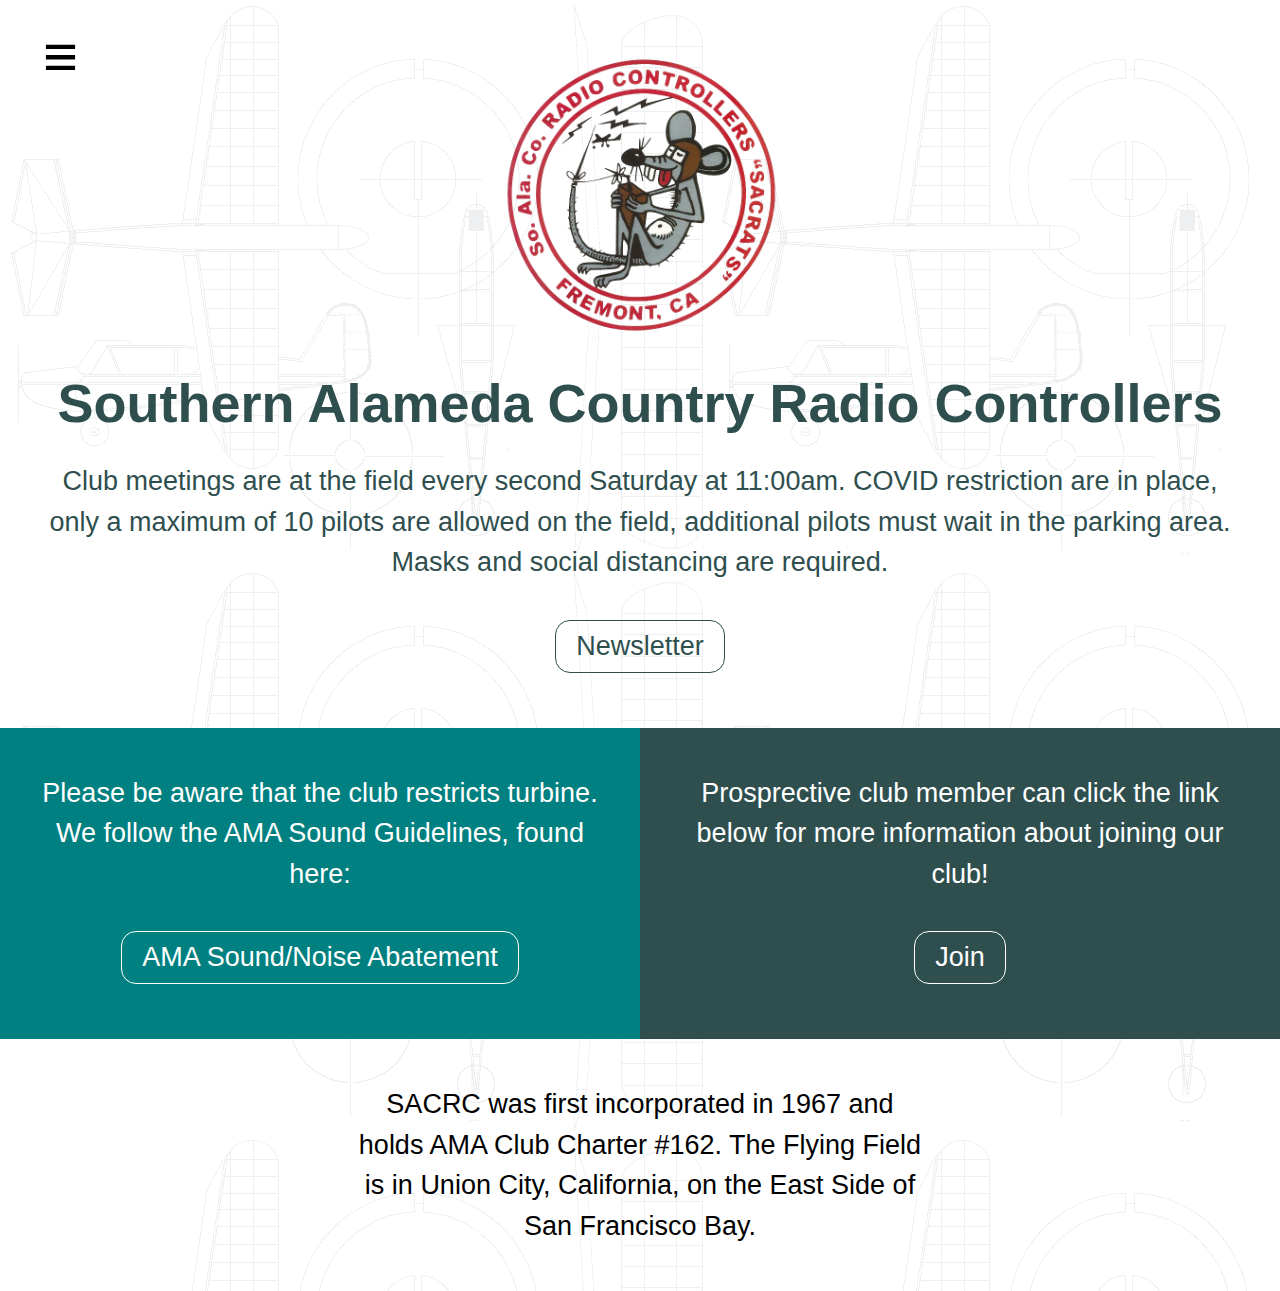
<file: index.html>
<!-- Manavjot Singh [07/1/2021]-->

<!DOCTYPE html>
<html lang="en">
<head>
	<meta charset="UTF-8">
	<meta http-equiv="X-UA-Compatible" content="IE=edge">
	<meta name="viewport" content="width=device-width, initial-scale=1.0">
	<link rel="stylesheet" href="index.css">
	<link rel="stylesheet" href="nav.css">
	<link rel="icon" href="images/sacrats_sketch.png">
	<script async src="nav.js"></script>
	<title>SACRC</title>
</head>
<nav>
	<button class="nav_btn" id="burger">&#x2261;</button>
	<button class="nav_btn" id="close_btn">&#x2715;</button>
	<ul id="pages">
		<li id="current_page">
			<a href="/index.html">Home</a>
		</li>
		<li>
			<a href="/files/sacrats_05_21.pdf">Newsletter</a>
		</li>
		<li>
			<a href="/files/SACRC_flying_rules_6_18_rev_9_18.pdf">SACRC Rules</a>
		</li>
		<li>
			<a href="/files/Flight-Instructors.pdf">Flight Instructors</a>
		</li>
		<li>
			<a href="/contact.html">Contact Us</a>
		</li>
	</ul>
</nav>
<body>
	<header id="showcase">
		<img src="images/sacrats.png" alt="sacrats" id="logo">
		<h1>Southern Alameda Country Radio Controllers</h1>
		<p>Club meetings are at the field every second Saturday at 11:00am. COVID restriction are in place, only a maximum of 10 pilots are allowed on the field, additional pilots must wait in the parking area. Masks and social distancing are required.</p>
		<a href="/files/sacrats_05_21.pdf" class="button">Newsletter</a>
	</header>
	<div class="info">
		<section id="section_a">
			<p>Please be aware that the club restricts turbine. We follow the AMA Sound Guidelines, found here:</p>
			<a href="files/927.pdf" class="button">AMA Sound/Noise Abatement</a>
		</section>
		<section id="section_b">
			<p>Prosprective club member can click the link below for more information about joining our club!</p>
			<a href="files/2023_Application.pdf" class="button">Join</a>
		</section>
	</div>
	<div>
		<section id="section_about">
			<p>SACRC was first incorporated in 1967 and holds AMA Club Charter #162. The Flying Field is in Union City, California, on the East Side of San Francisco Bay.</p>
		</section>
	</div>
</body>
</html>
</file>
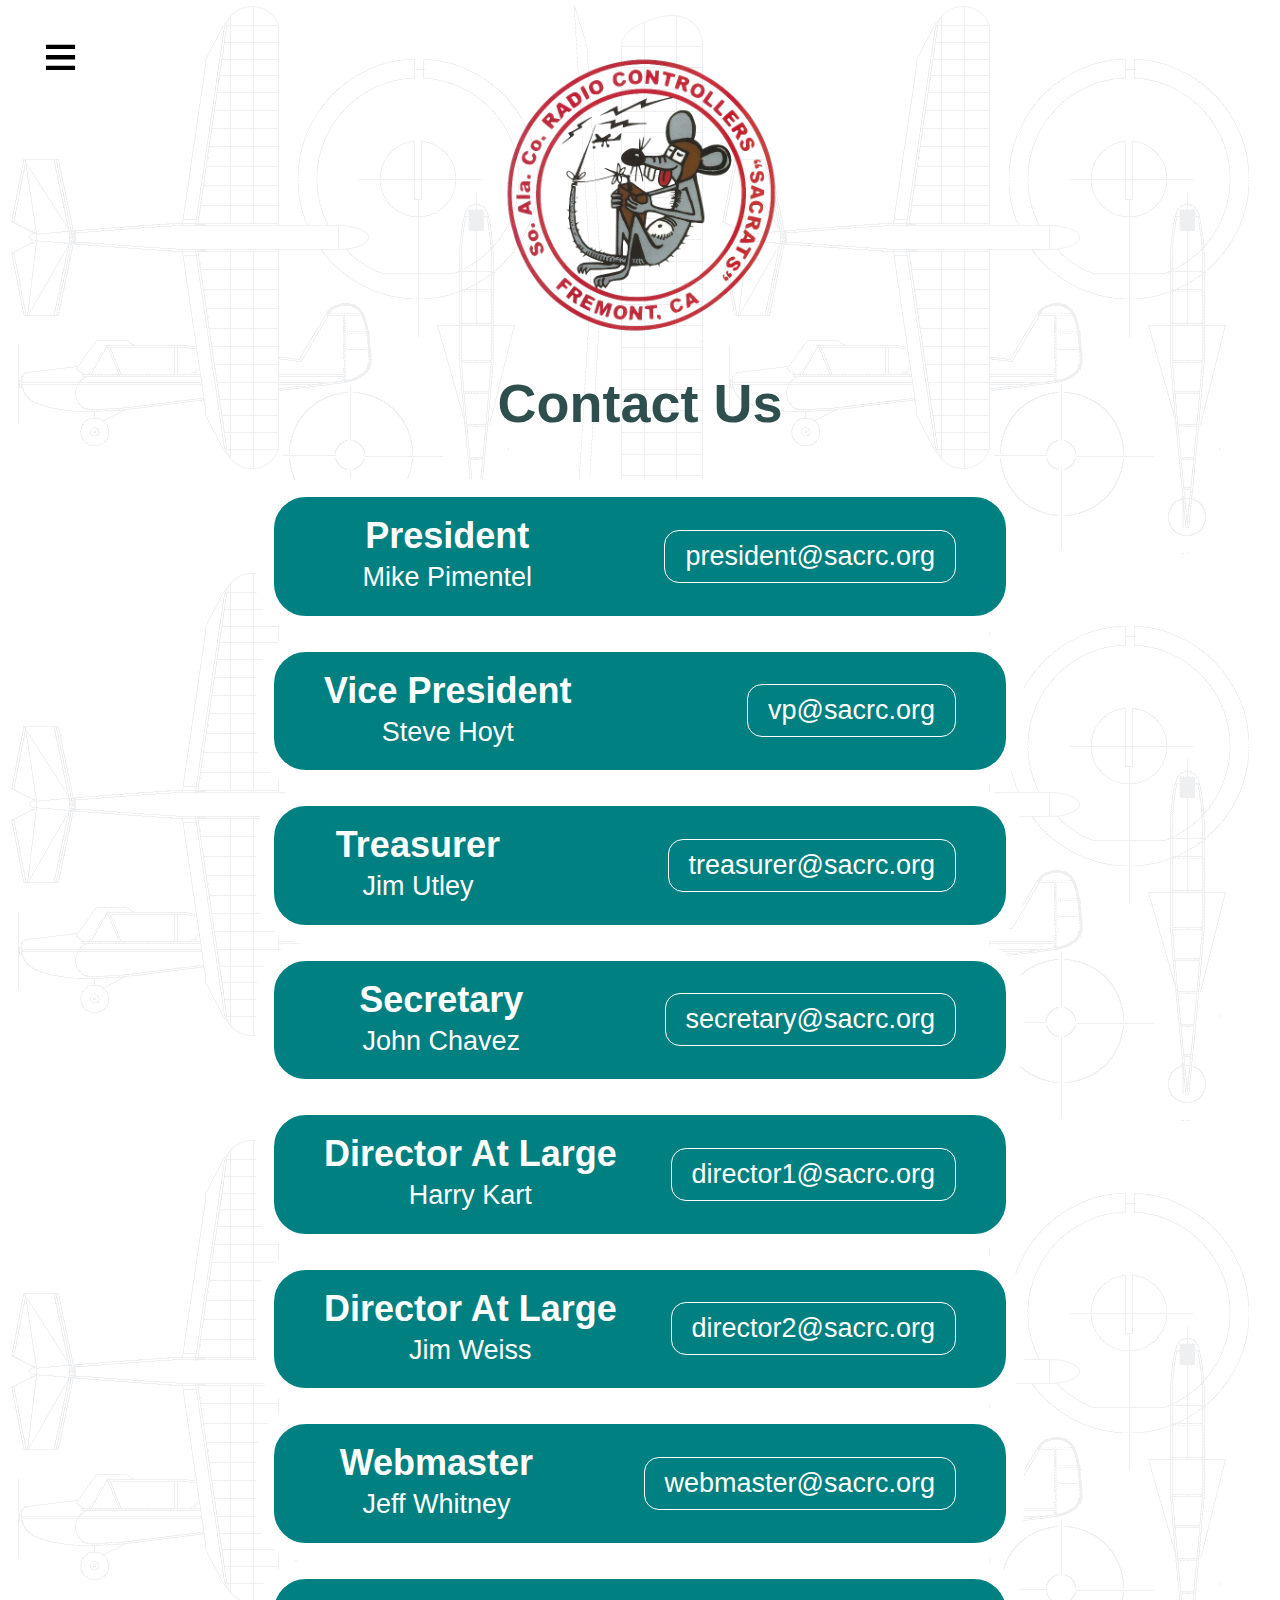
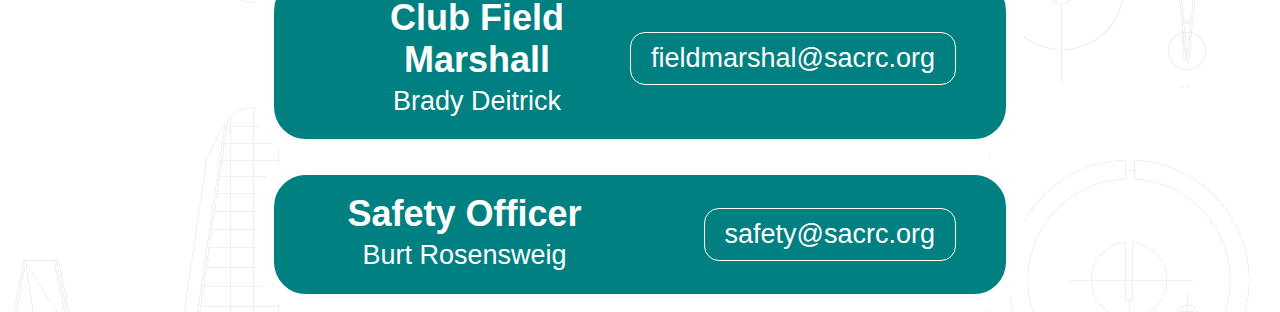
<file: contact.html>
<!-- Manavjot Singh [07/1/2021]-->

<!DOCTYPE html>
<html lang="en">

<head>
    <meta charset="UTF-8">
    <meta http-equiv="X-UA-Compatible" content="IE=edge">
    <meta name="viewport" content="width=device-width, initial-scale=1.0">
    <link rel="stylesheet" href="contact.css">
    <link rel="stylesheet" href="nav.css">
    <link rel="icon" href="images/sacrats_sketch.png">
    <script async src="nav.js"></script>
    <title>SACRC</title>
</head>
<nav>
	<button class="nav_btn" id="burger">&#x2261;</button>
	<button class="nav_btn" id="close_btn">&#x2715;</button>
	<ul id="pages">
		<li id="current_page">
			<a href="/index.html">Home</a>
		</li>
		<li>
			<a href="/files/sacrats_05_21.pdf">Newsletter</a>
		</li>
		<li>
			<a href="/files/SACRC_flying_rules_6_18_rev_9_18.pdf">SACRC Rules</a>
		</li>
		<li>
			<a href="/files/Flight-Instructors.pdf">Flight Instructors</a>
		</li>
		<li>
			<a href="/contact.html">Contact Us</a>
		</li>
	</ul>
</nav>

<body>
    <div id="showcase">
        <img src="images/sacrats.png" alt="sacrats" id="logo">
        <h1>Contact Us</h1>
    </div>
    <div class="contacts">
        <ul>
            <li>
                <div class="joint">
                    <h3>President</h3>
                    <p>Mike Pimentel</p>
                </div>
                <a href="mailto: president@sacrc.org" class="button">president@sacrc.org</a>
            </li>
            <li>
                <div class="joint">
                    <h3>Vice President</h3>
                    <p>Steve Hoyt</p>
                </div>
                <a href="mailto: vp@sacrc.org" class="button">vp@sacrc.org</a>
            </li>
            <li>
                <div class="joint">
                    <h3>Treasurer</h3>
                    <p>Jim Utley</p>
                </div>
                <a href="mailto: treasurer@sacrc.org" class="button">treasurer@sacrc.org</a>
            </li>
            <li>
                <div class="joint">
                    <h3>Secretary</h3>
                    <p>John Chavez</p>
                </div>
                <a href="mailto: secretary@sacrc.org" class="button">secretary@sacrc.org</a>
            </li>
            <li>
                <div class="joint">
                    <h3>Director At Large</h3>
                    <p>Harry Kart</p>
                </div>
                <a href="mailto: director1@sacrc.org" class="button">director1@sacrc.org</a>
            </li>
            <li>
                <div class="joint">
                    <h3>Director At Large</h3>
                    <p>Jim Weiss</p>
                </div>
                <a href="mailto: director2@sacrc.org" class="button">director2@sacrc.org</a>
            </li>
             <li>
                 <div class="joint">
                     <h3>Webmaster</h3>
                     <p>Jeff Whitney</p>
                 </div>
                 <a href="mailto: webmaster@sacrc.org" class="button">webmaster@sacrc.org</a>
             </li>
             <li>
                 <div class="joint">
                     <h3>Club Field Marshall</h3>
                     <p>Brady Deitrick</p>
                 </div>
                 <a href="mailto: fieldmarshal@sacrc.org" class="button">fieldmarshal@sacrc.org</a>
             </li>
             <li>
                 <div class="joint">
                     <h3>Safety Officer</h3>
                     <p>Burt Rosensweig</p>
                 </div>
                 <a href="mailto: safety@sacrc.org" class="button">safety@sacrc.org</a>
             </li>
         </ul>
    </div>
</body>
</html>
</file>
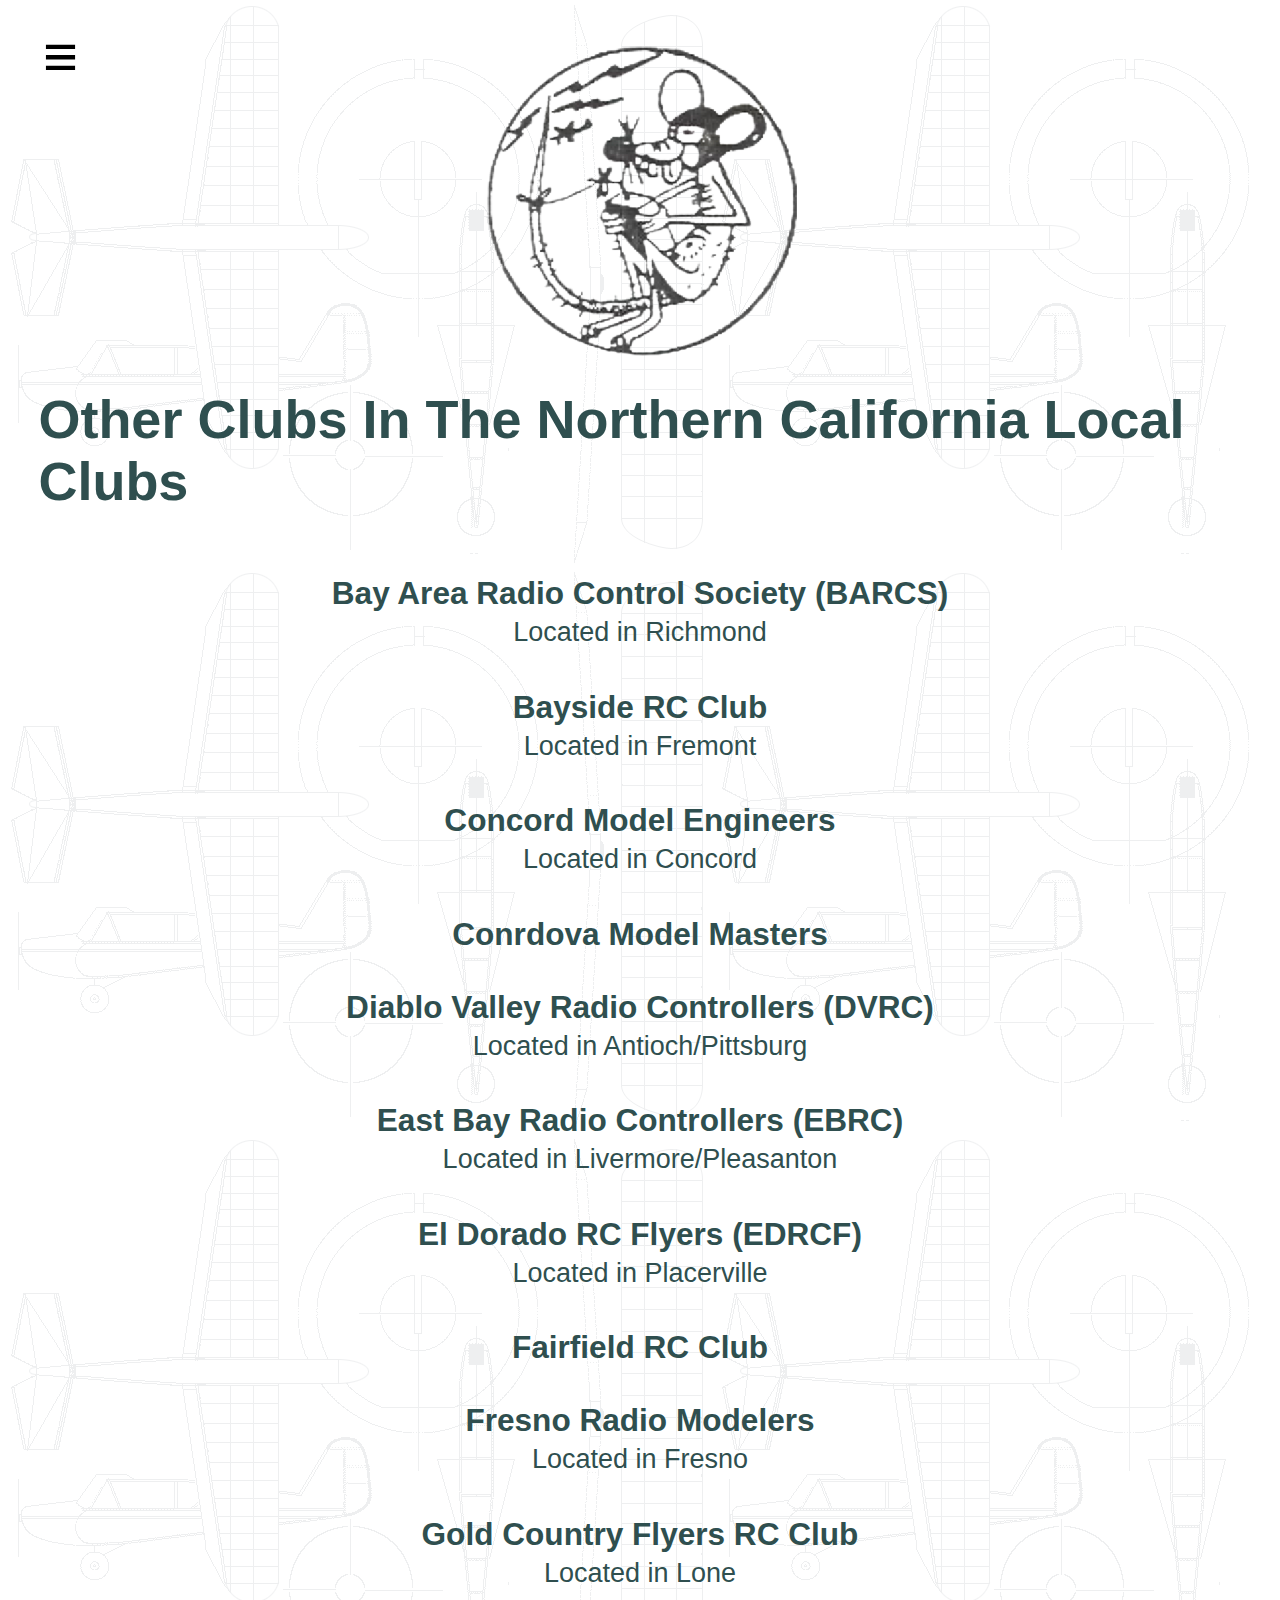
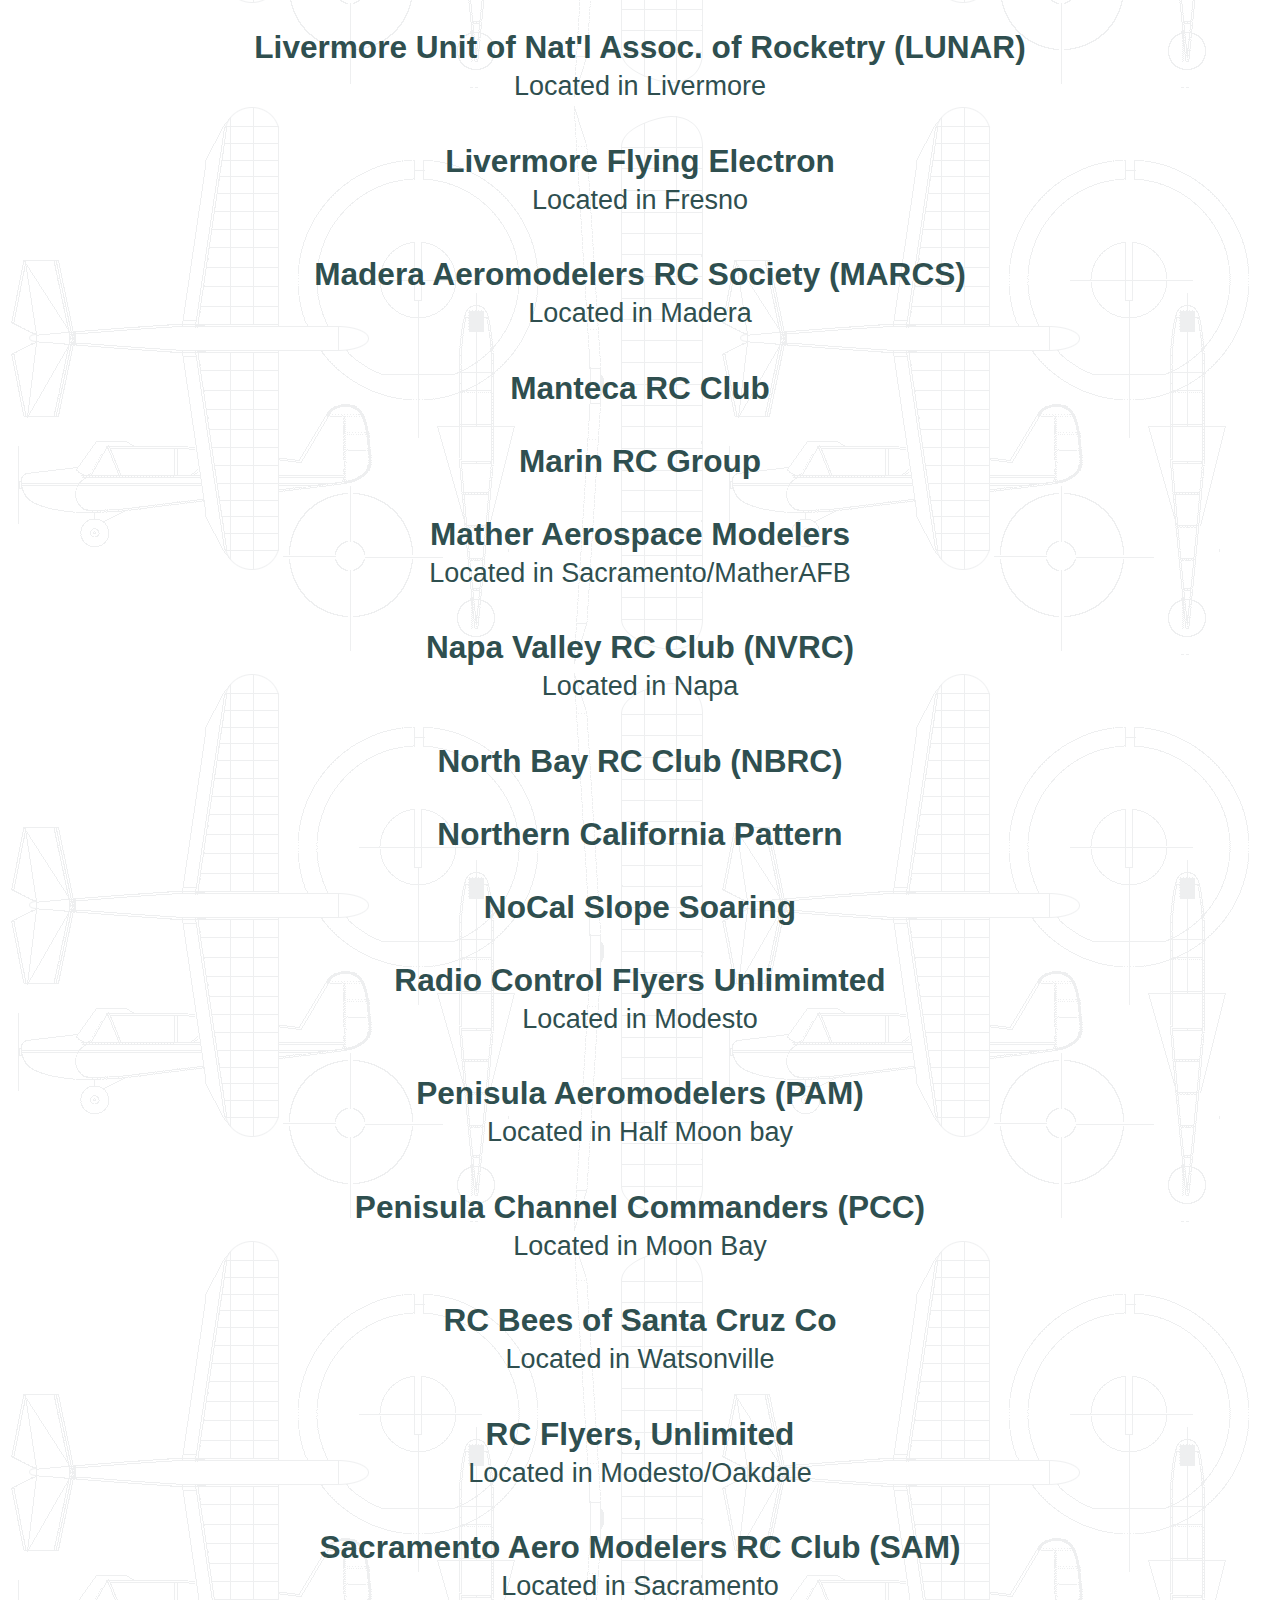
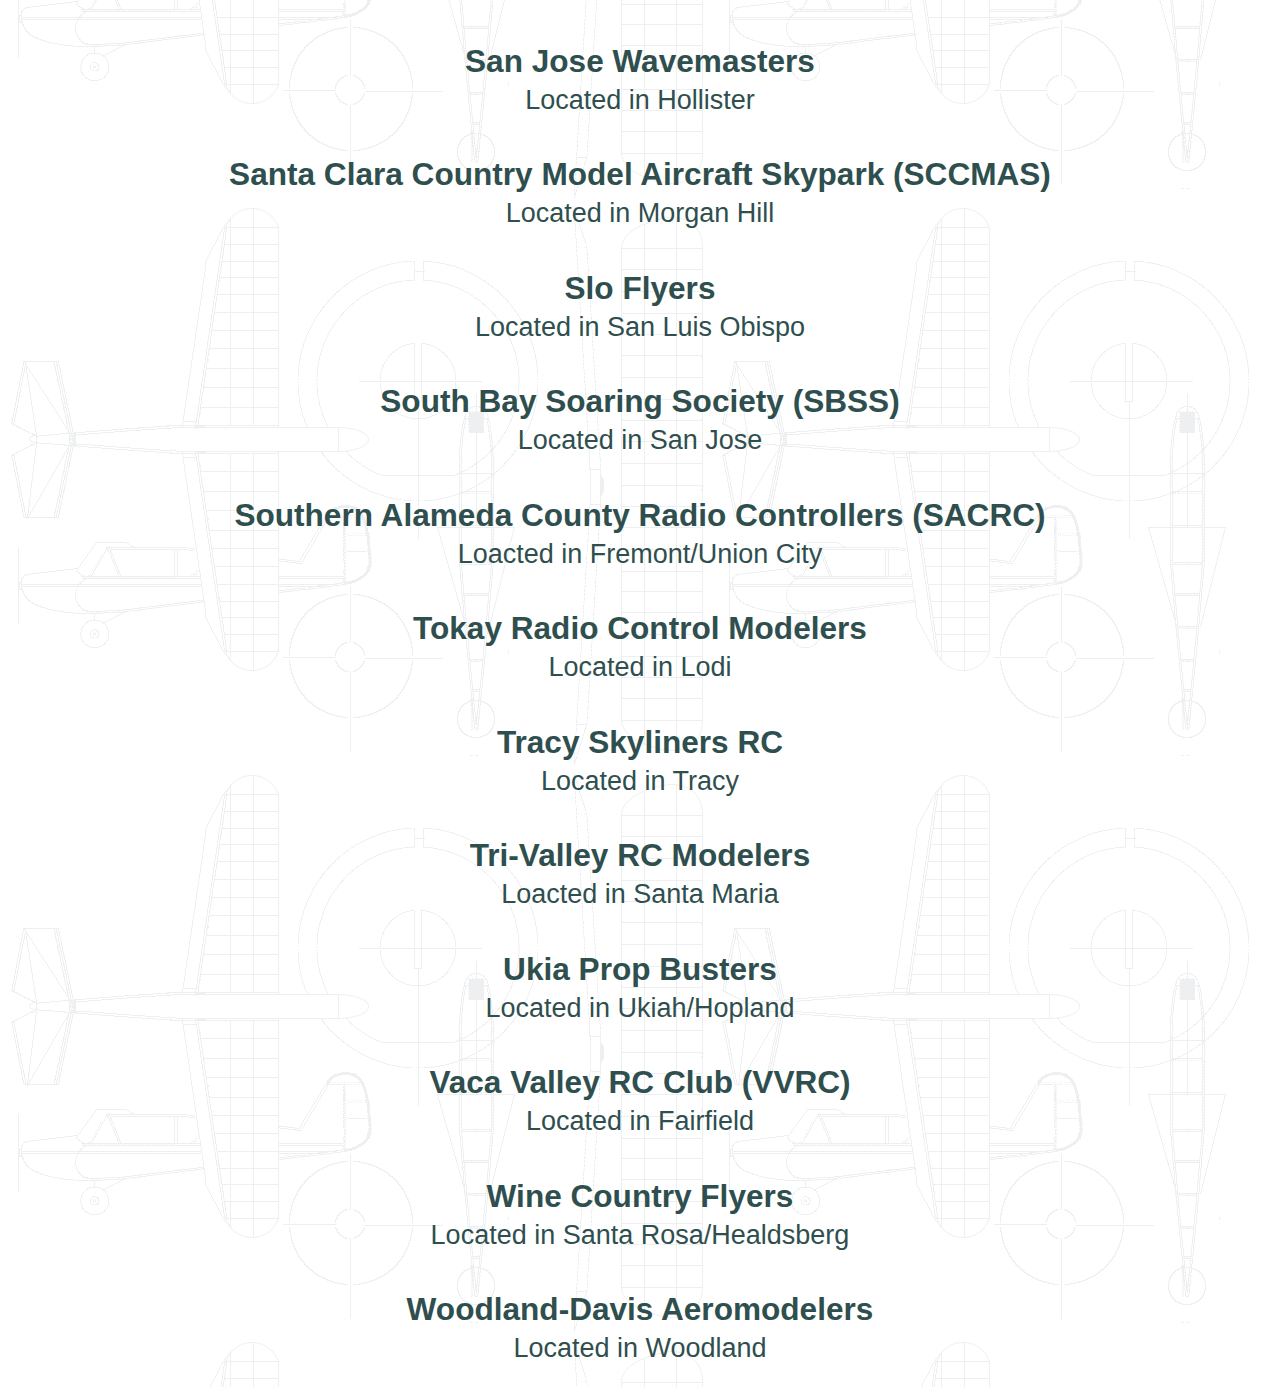
<file: local_clubs.html>
<!-- Manavjot Singh [08/14/2021]-->

<!DOCTYPE html>
<html lang="en">
<head>
	<meta charset="UTF-8">
	<meta http-equiv="X-UA-Compatible" content="IE=edge">
	<meta name="viewport" content="width=device-width, initial-scale=1.0">
	<link rel="stylesheet" href="local_clubs.css">
	<link rel="stylesheet" href="nav.css">
	<link rel="icon" href="images/sacrats_sketch.png">
	<script async src="nav.js"></script>
	<title>SACRC</title>
</head>
<nav>
	<button class="nav_btn" id="burger">&#x2261;</button>
	<button class="nav_btn" id="close_btn">&#x2715;</button>
	<ul id="pages">
		<li>
			<a href="/index.html">Home</a>
		</li>
		<li>
			<a href="/about.html">About</a>
		</li>
		<li>
			<a href="/files/sacrats_05_21.pdf">Newsletter</a>
		</li>
		<li>
			<a href="/files/SACRC_flying_rules_6_18_rev_9_18.pdf">SACRC Rules</a>
		</li>
		<li>
			<a href="#">Officers</a>
		</li>
		<li>
			<a href="#">Flight Instructors</a>
		</li>
		<li>
			<a href="/contact.html">Contact Us</a>
		</li>
        <li id="current_page">
            <a href="/local_clubs.html">Local Clubs</a>
        </li>
	</ul>
</nav>
<body>
    <div id="showcase">
        <img src="images/sacrats_sketch.png" alt="sacrats" id="logo">
        <h1>Other Clubs In The Northern California Local Clubs</h1>
    </div>
	<div id="clubs_list">
		<div>
			<h3>Bay Area Radio Control Society (BARCS)</h3>
			<p>Located in Richmond</p>
		</div>
		<div>
			<h3>Bayside RC Club</h3>
			<p>Located in Fremont</p>
		</div>
		<div>
			<h3>Concord Model Engineers</h3>
			<p>Located in Concord</p>
		</div>
		<div>
			<h3>Conrdova Model Masters</h3>
		</div>
		<div>
			<h3>Diablo Valley Radio Controllers (DVRC)</h3>
			<p>Located in Antioch/Pittsburg</p>
		</div>
		<div>
			<h3>East Bay Radio Controllers (EBRC)</h3>
			<p>Located in Livermore/Pleasanton</p>
		</div>
		<div>
			<h3>El Dorado RC Flyers (EDRCF)</h3>
			<p>Located in Placerville</p>
		</div>
		<div>
			<h3>Fairfield RC Club</h3>
		</div>
		<div>
			<h3>Fresno Radio Modelers</h3>
			<p>Located in Fresno</p>
		</div>
		<div>
			<h3>Gold Country Flyers RC Club</h3>
			<p>Located in Lone</p>
		</div>
		<div>
			<h3>Livermore Unit of Nat'l Assoc. of Rocketry (LUNAR)</h3>
			<p>Located in Livermore</p>
		</div>
		<div>
			<h3>Livermore Flying Electron</h3>
			<p>Located in Fresno</p>
		</div>
		<div>
			<h3>Madera Aeromodelers RC Society (MARCS)</h3>
			<p>Located in Madera</p>
		</div>
		<div>
			<h3>Manteca RC Club</h3>
		</div>
		<div>
			<h3>Marin RC Group</h3>
		</div>
		<div>
			<h3>Mather Aerospace Modelers</h3>
			<p>Located in Sacramento/MatherAFB</p>
		</div>
		<div>
			<h3>Napa Valley RC Club (NVRC)</h3>
			<p>Located in Napa</p>
		</div>
		<div>
			<h3>North Bay RC Club (NBRC)</h3>
		</div>
		<div>
			<h3>Northern California Pattern</h3>
		</div>
		<div>
			<h3>NoCal Slope Soaring</h3>
		</div>
		<div>
			<h3>Radio Control Flyers Unlimimted</h3>
			<p>Located in Modesto</p>
		</div>
		<div>
			<h3>Penisula Aeromodelers (PAM)</h3>
			<p>Located in Half Moon bay</p>
		</div>
		<div>
			<h3>Penisula Channel Commanders (PCC)</h3>
			<p>Located in Moon Bay</p>
		</div>
		<div>
			<h3>RC Bees of Santa Cruz Co</h3>
			<p>Located in Watsonville</p>
		</div>
		<div>
			<h3>RC Flyers, Unlimited</h3>
			<p>Located in Modesto/Oakdale</p>
		</div>
		<div>
			<h3>Sacramento Aero Modelers RC Club (SAM)</h3>
			<p>Located in Sacramento</p>
		</div>
		<div>
			<h3>San Jose Wavemasters</h3>
			<p>Located in Hollister</p>
		</div>
		<div>
			<h3>Santa Clara Country Model Aircraft Skypark (SCCMAS)</h3>
			<p>Located in Morgan Hill</p>
		</div>
		<div>
			<h3>Slo Flyers</h3>
			<p>Located in San Luis Obispo</p>
		</div>
		<div>
			<h3>South Bay Soaring Society (SBSS)</h3>
			<p>Located in San Jose</p>
		</div>
		<div>
			<h3>Southern Alameda County Radio Controllers (SACRC)</h3>
			<p>Loacted in Fremont/Union City</p>
		</div>
		<div>
			<h3>Tokay Radio Control Modelers</h3>
			<p>Located in Lodi</p>
		</div>
		<div>
			<h3>Tracy Skyliners RC</h3>
			<p>Located in Tracy</p>
		</div>
		<div>
			<h3>Tri-Valley RC Modelers</h3>
			<p>Loacted in Santa Maria</p>
		</div>
		<div>
			<h3>Ukia Prop Busters</h3>
			<p>Located in Ukiah/Hopland</p>
		</div>
		<div>
			<h3>Vaca Valley RC Club (VVRC)</h3>
			<p>Located in Fairfield</p>
		</div>
		<div>
			<h3>Wine Country Flyers</h3>
			<p>Located in Santa Rosa/Healdsberg</p>
		</div>
		<div>
			<h3>Woodland-Davis Aeromodelers</h3>
			<p>Located in Woodland</p>
		</div>
	</div>
</body>
</html>
</file>
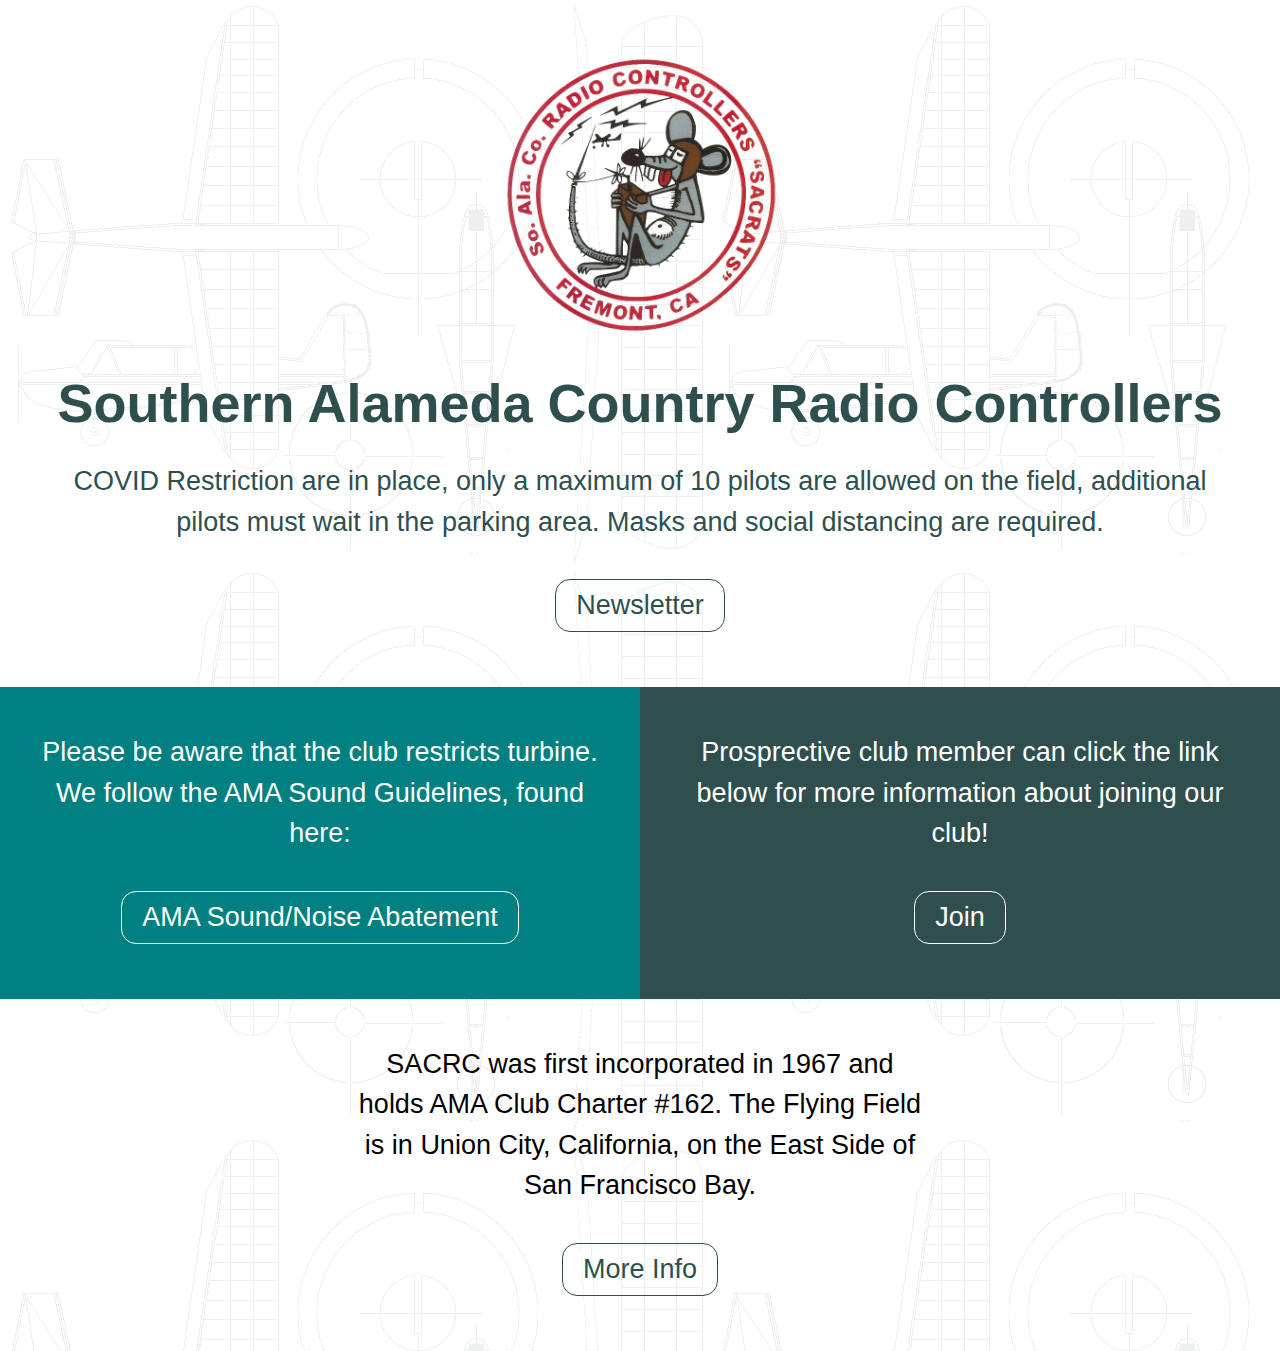
<file: main.html>
<!-- Manavjot Singh [07/1/2021]-->

<!DOCTYPE html>
<html lang="en">
<head>
	<meta charset="UTF-8">
	<meta http-equiv="X-UA-Compatible" content="IE=edge">
	<meta name="viewport" content="width=device-width, initial-scale=1.0">
	<link rel="stylesheet" href="main.css">
	<link rel="icon" href="images/sacrats_sketch.png">
	<title>SACRC</title>
</head>
<body>
	<header id="showcase">
		<img src="images/sacrats.png" alt="sacrats" id="logo">
		<h1>Southern Alameda Country Radio Controllers</h1>
		<p>COVID Restriction are in place, only a maximum of 10 pilots are allowed on the field, additional pilots must wait in the parking area. Masks and social distancing are required.</p>
		<a href="files/sacrats_05-21.pdf" class="button">Newsletter</a>
	</header>
	<div class="info">
		<section id="section_a">
			<p>Please be aware that the club restricts turbine. We follow the AMA Sound Guidelines, found here:</p>
			<a href="files/927.pdf" class="button">AMA Sound/Noise Abatement</a>
		</section>
		<section id="section_b">
			<p>Prosprective club member can click the link below for more information about joining our club!</p>
			<a href="files/927.pdf" class="button">Join</a>
		</section>
	</div>
	<div>
		<section id="section_about">
			<p>SACRC was first incorporated in 1967 and holds AMA Club Charter #162. The Flying Field is in Union City, California, on the East Side of San Francisco Bay.</p>
			<a href="files/927.pdf" class="button">More Info</a>
		</section>
	</div>
</body>
</html>
</file>
<file: index.css>
/* Manavjot Singh [07/05/2021] */

* {
  margin: 0;
  padding: 0;
  box-sizing: border-box;
  --primary-gap: 0vh;
  --secondary-gap: 3vh;
  --text-padding: 0 3vw;
  --element-padding: 5vh 0;
}

body {
  background-image: url(images/background_aircraftparts.jpg);
  display: flex;
  flex-direction: column;
  align-items: center;
  font-family: Arial, "Helvetica Neue", Helvetica, sans-serif;
  font-size: max(3vmin, 17px);
  gap: var(--primary-gap);
}

h1 {
  padding: var(--text-padding);
}

p {
  line-height: 1.5;
  padding: var(--text-padding);
}

.button {
  text-decoration: none;
  border: 1px darkslategray solid;
  padding: 10px 20px;
  border-radius: 15px;
  margin: 10px 20px;
}

#showcase {
  color: darkslategray;
  display: flex;
  flex-direction:  column;
  align-items: center;
  text-align: center;
  gap: var(--secondary-gap);
  padding: var(--element-padding);
}

#showcase #logo{
height: 50vw;
max-height: 300px;
}

#showcase .button {
  color: darkslategray;
  border: darkslategray 1px solid;
}

#showcase .button:hover {
  background-color: darkslategray;
  color: white;
}

#showcase .button:active {
  background-color: teal;
  border: teal 1px solid;
}

@media only screen and (min-width: 600px) {
  .info {
    display: flex;
    flex-direction: row;
    flex-wrap: wrap;
  }

  section {
    width: 50vw;
  }
}

section {
  display: flex;
  flex-direction: column;
  justify-content: center;
  align-items: center;
  text-align: center;
  padding: var(--element-padding);
  gap: var(--secondary-gap);
}

#section_a {
  background-color: teal;
  color: white;
}

#section_a .button {
  color: white;
  border: white 1px solid;
}

#section_a .button:hover {
  background:white;
  color: teal;
}

#section_a .button:active {
  color: darkslategray;
  border: white 1px solid;
  background:white;
}

#section_b {
  background-color: darkslategray;
  color: white;
}

#section_b .button {
  color: white;
  border: white 1px solid;
}

#section_b .button:hover {
  background:white;
  color: darkslategray;
}

#section_b .button:active {
  color: teal;
  border: white 1px solid;
  background:white;
}

#section_about .button {
  color: darkslategray;
  border: darkslategray 1px solid;
}

#section_about .button:hover {
  background-color: darkslategray;
  color: white;
}

#section_about .button:active {
  background-color: teal;
  border: teal 1px solid;
  color: white;
}
</file>
<file: nav.css>
* {
    margin: 0;
    padding: 0;
    box-sizing: border-box;
}

nav {
    margin: 0;
    position: absolute;
    left: 20px;
    top: 20px;
}

.nav_btn {
    font-size: 60px;
    padding-bottom: 7px;
    padding-left: 1px;
    height: 80px;
    width: 80px;
    cursor: pointer;
    background: none;
    border: none;
    border-radius: 80px;
}

.nav_btn:hover {
    background-color: rgba(128, 128, 128, 0.1);
}

.nav_btn:active {
    color: teal;
}

#burger {
    display: block;
}

#close_btn {
    display: none;
}

nav #pages {
    top: 100px;
    list-style: none;
    display: none;
    position: absolute;
    flex-direction: column;
    font-weight: bold;
}

nav #pages li {
    margin: 1vh 0px;
    padding: 10px 0px;
    border: darkslategray 2px dotted;
    border-radius: 15px;
    width: max-content;
    background-color: rgba(255, 255, 255, 0.9);
    font-size: max(4vmin, 20px);
    color: darkslategray
}

nav #pages li:hover {
    color: white;
    background-color: darkslategray;
    border: darkslategray 2px solid;
}

nav #pages li:active {
    color: white;
    background-color: teal;
    border: teal 2px solid;
}

nav #pages a {
    padding: 10px 10px;
    border-radius: 15px;
    font-size: inherit;
    text-decoration: none;
    color: inherit;
}

nav #pages #current_page{
    color: white;
    background-color: teal;
    border: teal 2px solid;
}
</file>
<file: contact.css>
/* Manavjot Singh [07/05/2021] */

* {
    margin: 0;
    padding: 0;
    box-sizing: border-box;
    --primary-gap: 0vh;
    --secondary-gap: 3vh;
    --text-padding: 0 3vw;
    --element-padding: 5vh 0;
}

body {
    background-image: url(images/background_aircraftparts.jpg);
    display: flex;
    flex-direction: column;
    align-items: center;
    text-align: center;
    font-family: Arial, "Helvetica Neue", Helvetica, sans-serif;
    font-size: max(3vmin, 17px);
    gap: var(--primary-gap);
}

h1 {
    padding: var(--text-padding);
}

h3 {
    font-size: max(4vmin, 20px);
}

p {
    line-height: 1.5;
    padding: var(--text-padding);
}

.button {
    text-decoration: none;
    border: 1px white solid;
    padding: 10px 20px;
    border-radius: 15px;
    color: white;
}

#showcase {
    color: darkslategray;
    display: flex;
    flex-direction: column;
    justify-content: space-between;
    align-items: center;
    gap: var(--secondary-gap);
    padding: var(--element-padding);
}

#showcase #logo {
    height: 50vw;
    max-height: 300px;
}

.contacts ul {
    display: flex;
    flex-wrap: wrap;
    flex-direction: row;
}

.contacts li {
    display: flex;
    background-color: teal;
    justify-content: space-between;
    align-items: center;
    color: white;
    border: 2vh solid white;
    border-radius: 50px;
    padding: 2vh 50px;
    margin: 0 20vw;
    width: 100%;
}

.button:hover {
    background: white;
    color: teal;
}

.button:active {
    color: darkslategray;
    border: white 1px solid;
    background: white;
}

@media only screen and (max-width: 1000px) {
    .contacts li {
        flex-direction: column;
        gap: 1vh;
    }
}
</file>
<file: local_clubs.css>
/* Manavjot Singh [07/05/2021] */

* {
    margin: 0;
    padding: 0;
    box-sizing: border-box;
    --primary-gap: 0vh;
    --secondary-gap: 3vh;
    --text-padding: 0 3vw;
    --element-padding: 5vh 0;
  }
  
  body {
    background-image: url(images/background_aircraftparts.jpg);
    display: flex;
    flex-direction: column;
    align-items: center;
    font-family: Arial, "Helvetica Neue", Helvetica, sans-serif;
    font-size: max(3vmin, 17px);
    gap: var(--primary-gap);
  }
  
  h1 {
    padding: var(--text-padding);
  }
  
  p {
    line-height: 1.5;
    padding: var(--text-padding);
  }
  
  .button {
    text-decoration: none;
    border: 1px darkslategray solid;
    padding: 10px 20px;
    border-radius: 15px;
    margin: 10px 20px;
  }
  
  #showcase {
    color: darkslategray;
    display: flex;
    flex-direction: column;
    justify-content: center;
    align-items: center;
    gap: var(--secondary-gap);
    padding: var(--element-padding);
  }
  
  #clubs_list {
    display: flex;
    flex-direction: column;
    justify-content: space-between;
  }
  
  #clubs_list div {
    text-align: center;
    color: darkslategray;
    padding: 2vh 2vw;
  }
</file>
<file: main.css>
/* Manavjot Singh [07/05/2021] */
* {
  margin: 0;
  padding: 0;
  --primary-gap: 0vh;
  --secondary-gap: 3vh;
  --text-padding: 0 3vw;
  --element-padding: 5vh 0;
}

body {
  background-image: url(images/background_aircraftparts.jpg);
  display: flex;
  flex-direction:  column;
  align-items: center;
  text-align: center;
  font-family: Arial, "Helvetica Neue", Helvetica, sans-serif;
  font-size: max(3vmin, 17px);
  gap: var(--primary-gap);
}

h1 {
  padding: var(--text-padding);
}

p {
  line-height: 1.5;
  padding: var(--text-padding);
}

.button {
  text-decoration: none;
  border: 1px solid;
  padding: 10px 20px;
  border-radius: 15px;
  margin: 10px 20px;
}

#showcase {
  color: darkslategray;
  display: flex;
  flex-direction:  column;
  align-items: center;
  text-align: center;
  gap: var(--secondary-gap);
  padding: var(--element-padding);
}

#showcase #logo{
height: 50vw;
max-height: 300px;
}

#showcase .button {
  color: darkslategray;
  border: darkslategray 1px solid;
}

#showcase .button:hover {
  background-color: darkslategray;
  color: white;
}

@media only screen and (min-width: 600px) {
  .info {
    display: flex;
    flex-direction: row;
    flex-wrap: wrap;
  }

  section {
    width: 50vw;
  }
}

section {
  display: flex;
  flex-direction: column;
  justify-content: center;
  align-items: center;
  text-align: center;
  padding: var(--element-padding);
  gap: var(--secondary-gap);
}

#section_a {
  background-color: teal;
  color: white;
}

#section_a .button {
  color: white;
  border: white 1px solid;
}

#section_a .button:hover {
  background:white;
  color: teal;
}

#section_b {
  background-color: darkslategray;
  color: white;
}

#section_b .button {
  color: white;
  border: white 1px solid;
}

#section_b .button:hover {
  background:white;
  color: darkslategray;
}

#section_about .button {
  color: darkslategray;
  border: darkslategray 1px solid;
}

#section_about .button:hover {
  background-color: darkslategray;
  color: white;
}
</file>
